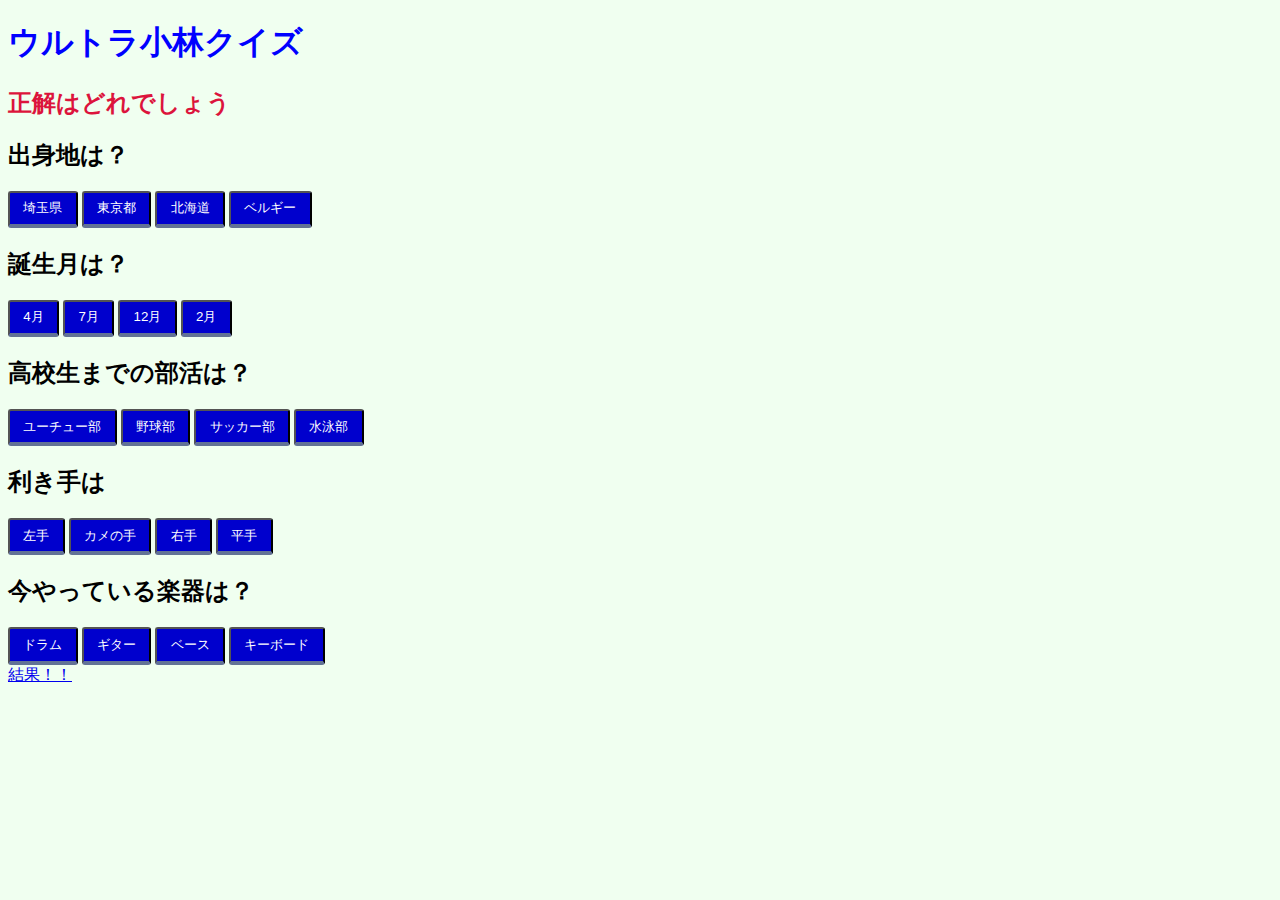
<file: index.html>
<!DOCTYPE html>

<html lang="ja">
    <head>
        <meta charaset="utf-8">
        <link rel="stylesheet" href="/base.css">
        <title>ウルトラ小林クイズ</title>
    </head>

    <body>
        <header>
            <h1 class="title">ウルトラ小林クイズ</h1>
        </header>

        <div>
            <h2 class="subtitle">正解はどれでしょう</h2>
            <h2>出身地は？</h2>
            <button type="button" onclick="answer(1)" class="button">埼玉県</button>
            <button type="button" onclick="answer(2)" class="button">東京都</button>
            <button type="button" onclick="answer(3)" class="button">北海道</button>
            <button type="button" onclick="answer(4)" class="button">ベルギー</button>
        </div>
        <div>
            <h2>誕生月は？</h2>
            <button type="button" onclick="answer2(1)" class="button">4月</button>
            <button type="button" onclick="answer2(2)" class="button">7月</button>
            <button type="button" onclick="answer2(3)" class="button">12月</button>
            <button type="button" onclick="answer2(4)" class="button">2月</button>
        </div>
        <div>
            <h2>高校生までの部活は？</h2>
            <button type="button" onclick="answer3(1)" class="button">ユーチュー部</button>
            <button type="button" onclick="answer3(2)" class="button">野球部</button>
            <button type="button" onclick="answer3(3)" class="button">サッカー部</button>
            <button type="button" onclick="answer3(4)" class="button">水泳部</button>
        </div>
        <div>
            <h2>利き手は</h2>
            <button type="button" onclick="answer4(1)" class="button">左手</button>
            <button type="button" onclick="answer4(2)" class="button">カメの手</button>
            <button type="button" onclick="answer4(3)" class="button">右手</button>
            <button type="button" onclick="answer4(4)" class="button">平手</button>
        </div>
        <div>
            <h2>今やっている楽器は？</h2>
            <button type="button" onclick="answer5(1)" class="button">ドラム</button>
            <button type="button" onclick="answer5(2)" class="button">ギター</button>
            <button type="button" onclick="answer5(3)" class="button">ベース</button>
            <button type="button" onclick="answer5(4)" class="button">キーボード</button>
        </div>
        <div>
            <li><a href="./index2.html">結果！！</a></li>
        </div>

        <script src="/sample.js"></script>
    </body>
</html>
</file>
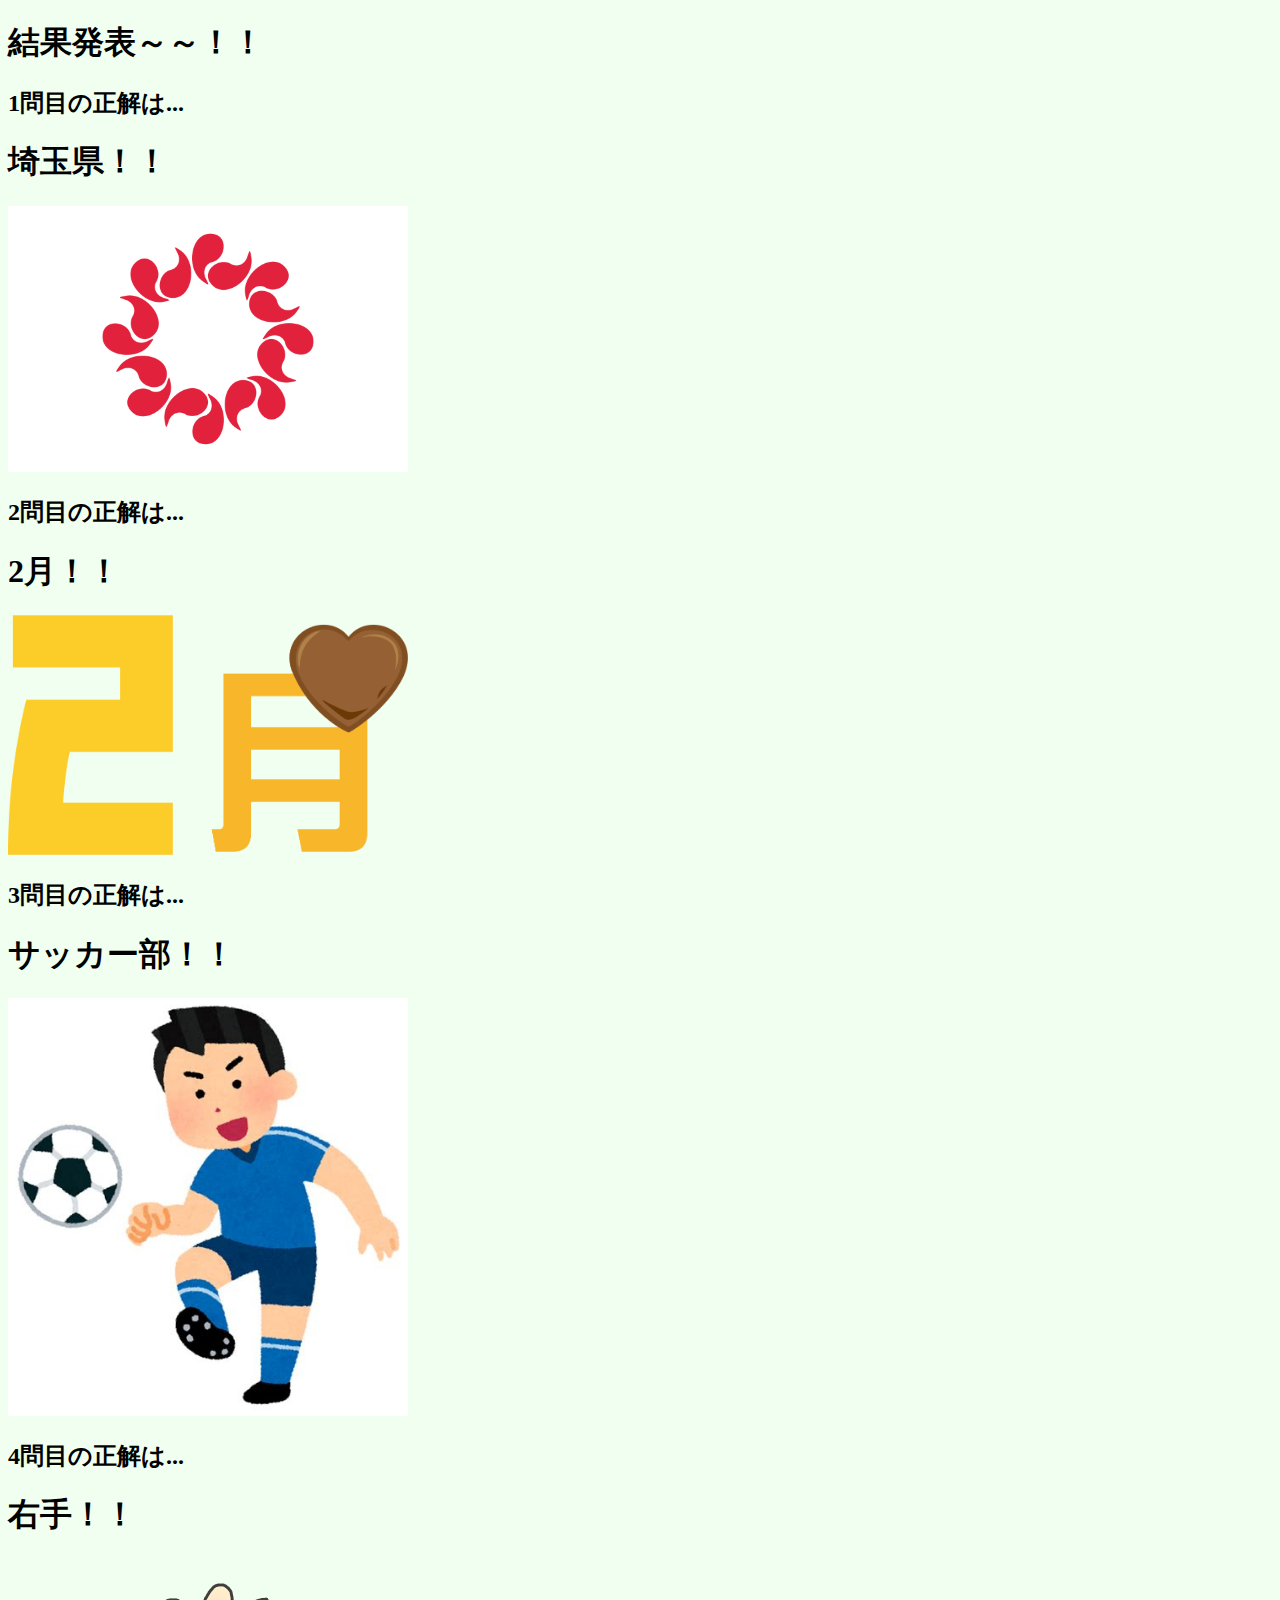
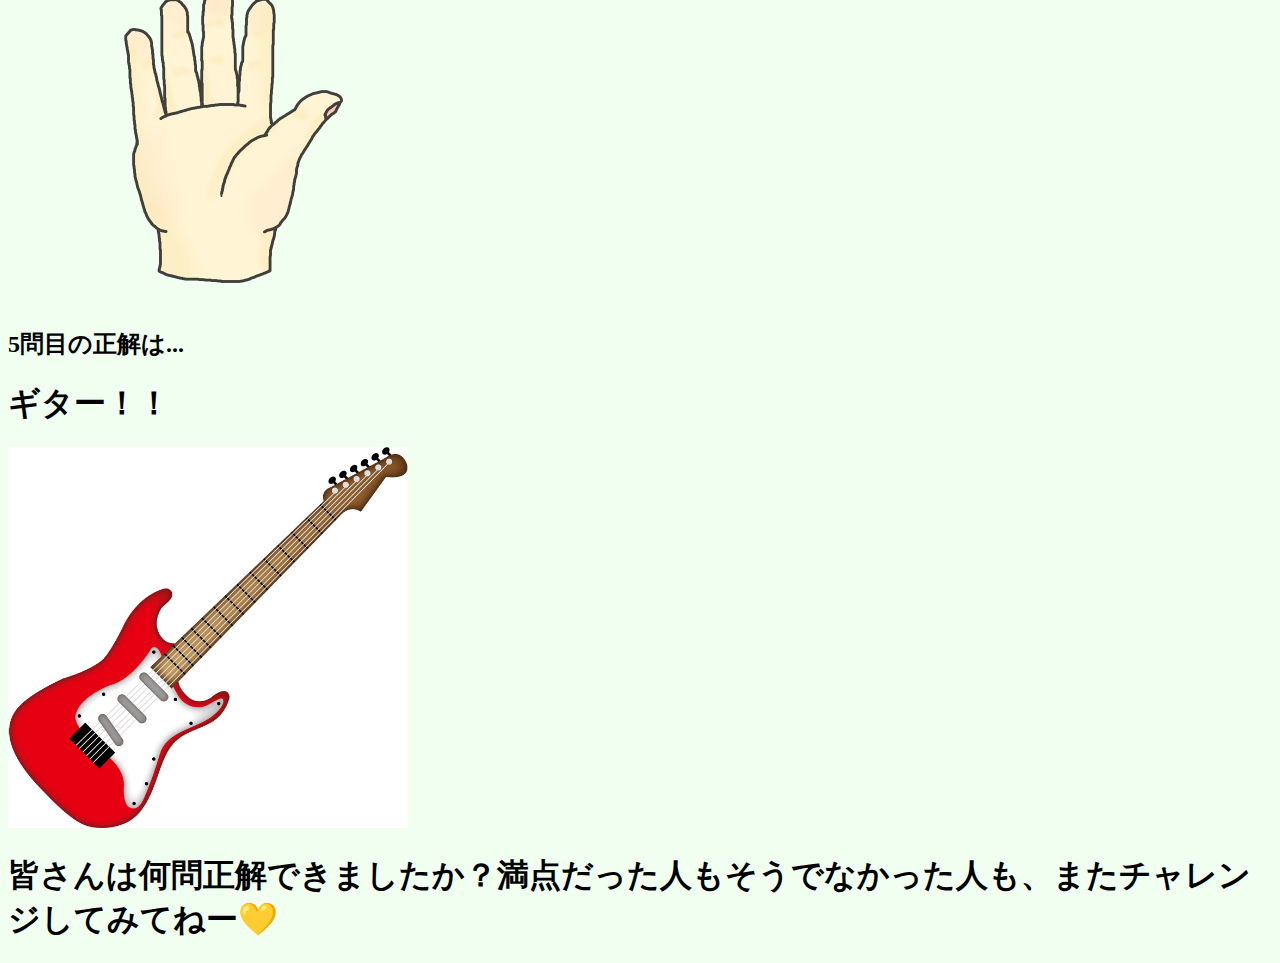
<file: index2.html>
<!DOCTYPE html>
<html lang="ja">
    <head>
        <meta charset="utf-8">
        <link rel="stylesheet" href="/base.css">
        <title>結果画面</title>
    </head>

    <body>
        <header>
            <h1>結果発表～～！！</h1>
        </header>

        <div>
            <h2>1問目の正解は...</h2>
            <h1>埼玉県！！</h1>
            <img src="/saitama.png" width="400" alt="埼玉県の旗">
        </div>
        <div>
            <h2>2問目の正解は...</h2>
            <h1>2月！！</h1>
            <img src="/2gatu.png" width="400" alt="2月">
        </div>
        <div>
            <h2>3問目の正解は...</h2>
            <h1>サッカー部！！</h1>
            <img src="/soccer.jpg" width="400" alt="サッカー">
        </div>
        <div>
            <h2>4問目の正解は...</h2>
            <h1>右手！！</h1>
            <img src="/migi.png" width="400" alt="右手">
        </div>
        <div>
            <h2>5問目の正解は...</h2>
            <h1>ギター！！</h1>
            <img src="/guitr.jpg" width="400" alt="ギター">            
        </div>
        <div>
            <h1>皆さんは何問正解できましたか？満点だった人もそうでなかった人も、またチャレンジしてみてねー💛</h1>
        </div>
              
    </body>
</html>
</file>
<file: base.css>
@charset "utf-8";

.title{
    color:blue;
}

.subtitle{
    color:crimson;
}

body{
    background-color:honeydew
}

.button{
    display: inline-block;
  padding: 0.5em 1em;
  text-decoration: none;
  background:mediumblue;
  color:white;
  border-bottom: solid 4px #627295;
  border-radius: 3px;
}
.button:active{
    -webkit-transform: translateY(4px);
  transform: translateY(4px);
  box-shadow: 0px 0px 1px rgba(0, 0, 0, 0.2);
  border-bottom: none;
}
</file>
